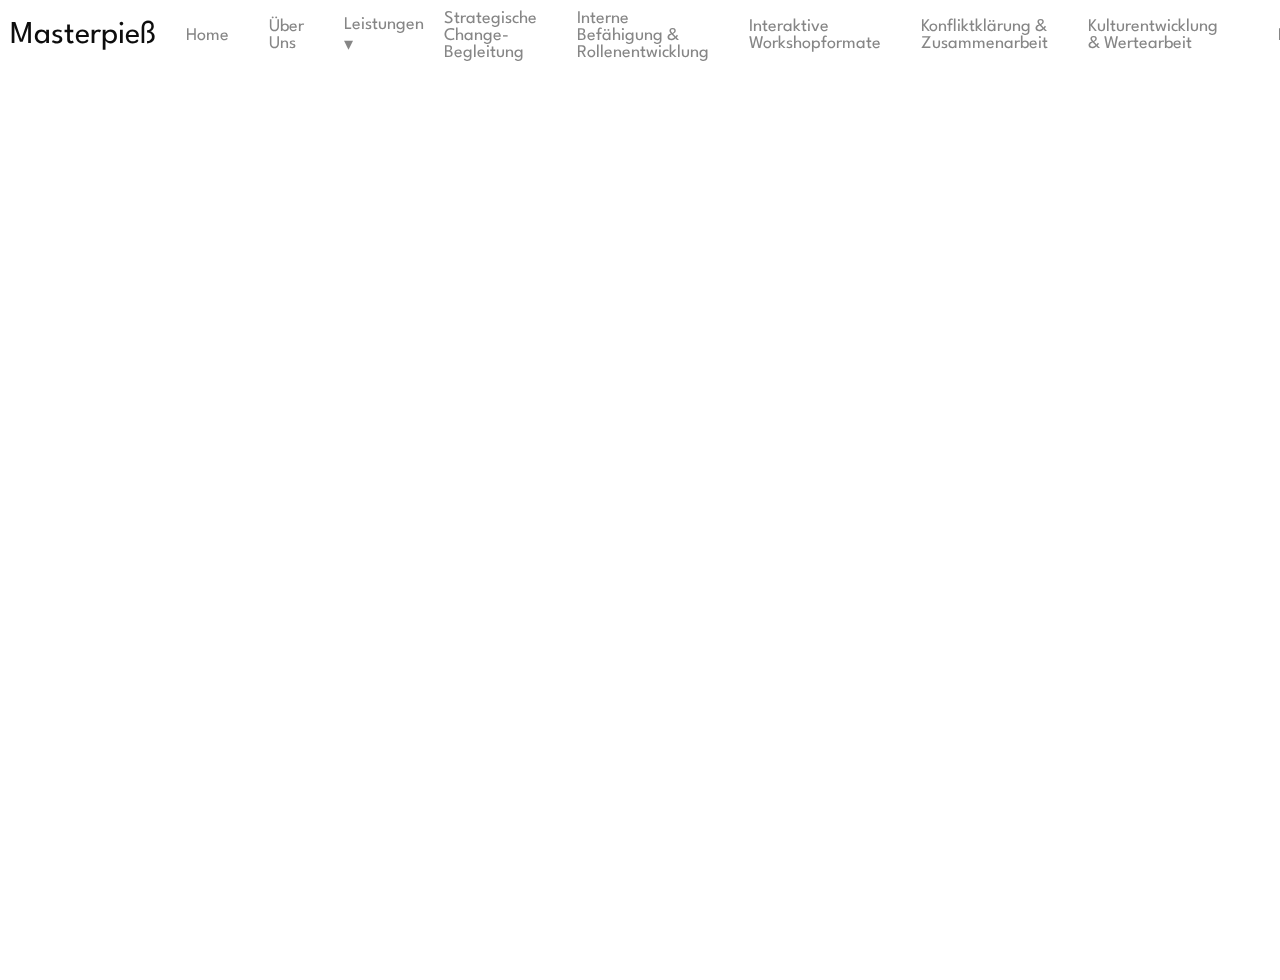
<file: BefaehigungRollenentwicklung.html>
<!DOCTYPE html>
<html>
<head>
  <meta charset="UTF-8">
  <meta name="viewport" content="width=device-width, initial-scale=1.0">
    <title>Masterpieß</title>
  <link rel="stylesheet" type="text/css" href="style.css">
  <link href='https://unpkg.com/boxicons@2.1.4/css/boxicons.min.css' rel='stylesheet'>
  <link href='https://fontawesome.com/icons/triangle-exclamation?f=classic&s=solid' rel='stylesheet'>
  <link href='https://fontawesome.com/icons/circle-check?f=classic&s=solid' rel='stylesheet'>
  <link rel="icon" href="Images/logo_masterpiess_transparent_inverted.png">
  <link rel="stylesheet" href="https://fonts.googleapis.com/icon?family=Material+Icons">
  <link rel="stylesheet" href="https://cdnjs.cloudflare.com/ajax/libs/font-awesome/5.15.3/css/all.min.css"/>
  <script defer src="script.js"></script>

</head>
<body>
<header>


  <!-- <div class="header"> -->
    <nav class="nav-bar">
        <div class="logo">
          <a href="index.html">
          <div class="title">Masterpieß
          </div>
          </a>
        </div>
      
      <!-- <div class="menu-container"> -->
        <div>
        <ul>
          <li><a href="http://127.0.0.1:5500/">Home</a></li>
          <li><a href="#ueberuns">Über Uns</a></li>
          <li class="dropdown">
            <a href="#services">Leistungen ▾</a>
            <ul class="dropdown-menu">
              <li><a href="#beratung">Strategische Change-Begleitung</a></li>
              <li><a href="#planung">Interne Befähigung & Rollenentwicklung</a></li>
              <li><a href="#installation">Interaktive Workshopformate</a></li>
              <li><a href="#installation">Konfliktklärung & Zusammenarbeit</a></li>
              <li><a href="#installation">Kulturentwicklung & Wertearbeit</a></li>
            </ul>
          </li>
          
          
          <!-- <li><a href="#contactformular">Projekte</a></li> -->
          <!-- <li><a href="#contactformular">Reviews</a></li> -->
          <li><a href="#contactformular">Kontakt</a></li>
          <li>
            <a href="https://cal.com/masterpieß-jyb7qa/15min" target="_blank" type="submit" class="btn-book" >Termin buchen</a>
            <!-- <button class="btn-book" type="submit">Termin buchen</button> -->
          </li>

        </ul>
      </div>

       <div class="hamburger">
        <span></span>
        <span></span>
        <span></span>
      </div>
  </nav>
</header>
<!-- <section class="video">
  <div class="video-container">
    <video class="video-frontpage" autoplay muted playsinline loop src="Images/38652-418027247_small.mp4"></video>
 <div class="video-overlay-text">
      <h1>Masterpieß</h1>
      <p>Change Management Consulting</p>
    </div> 
    <div class="video-overlay-svg">
      <img src="Images/lettering_1744985938122 (1) (1).svg" alt="Slogan oder Logo">
    </div>
  </div>
</section> -->










      <section>


        
      </section>
    <!-- </section> -->

 </div>



<!-- <div class="footer">
  <ul class="socialmedia">
    <li class="socialmedia__list">
      <a href="#">
        <i class="fab fa-facebook-f icon"></i>    </a>
    </li>
    <li class="socialmedia__list">
      <a href="#"><i class="fab fa-twitter icon"></i></a>
    </li>
    <li class="socialmedia__list">
      <a href="#"><i class="fab fa-linkedin-in icon"></i></a></li>
    <li class="socialmedia__list">
      <a href="#"><i class="fab fa-google-plus-g icon"></i></a></li>
  </ul>
</div> -->
</body>
</html>
</file>
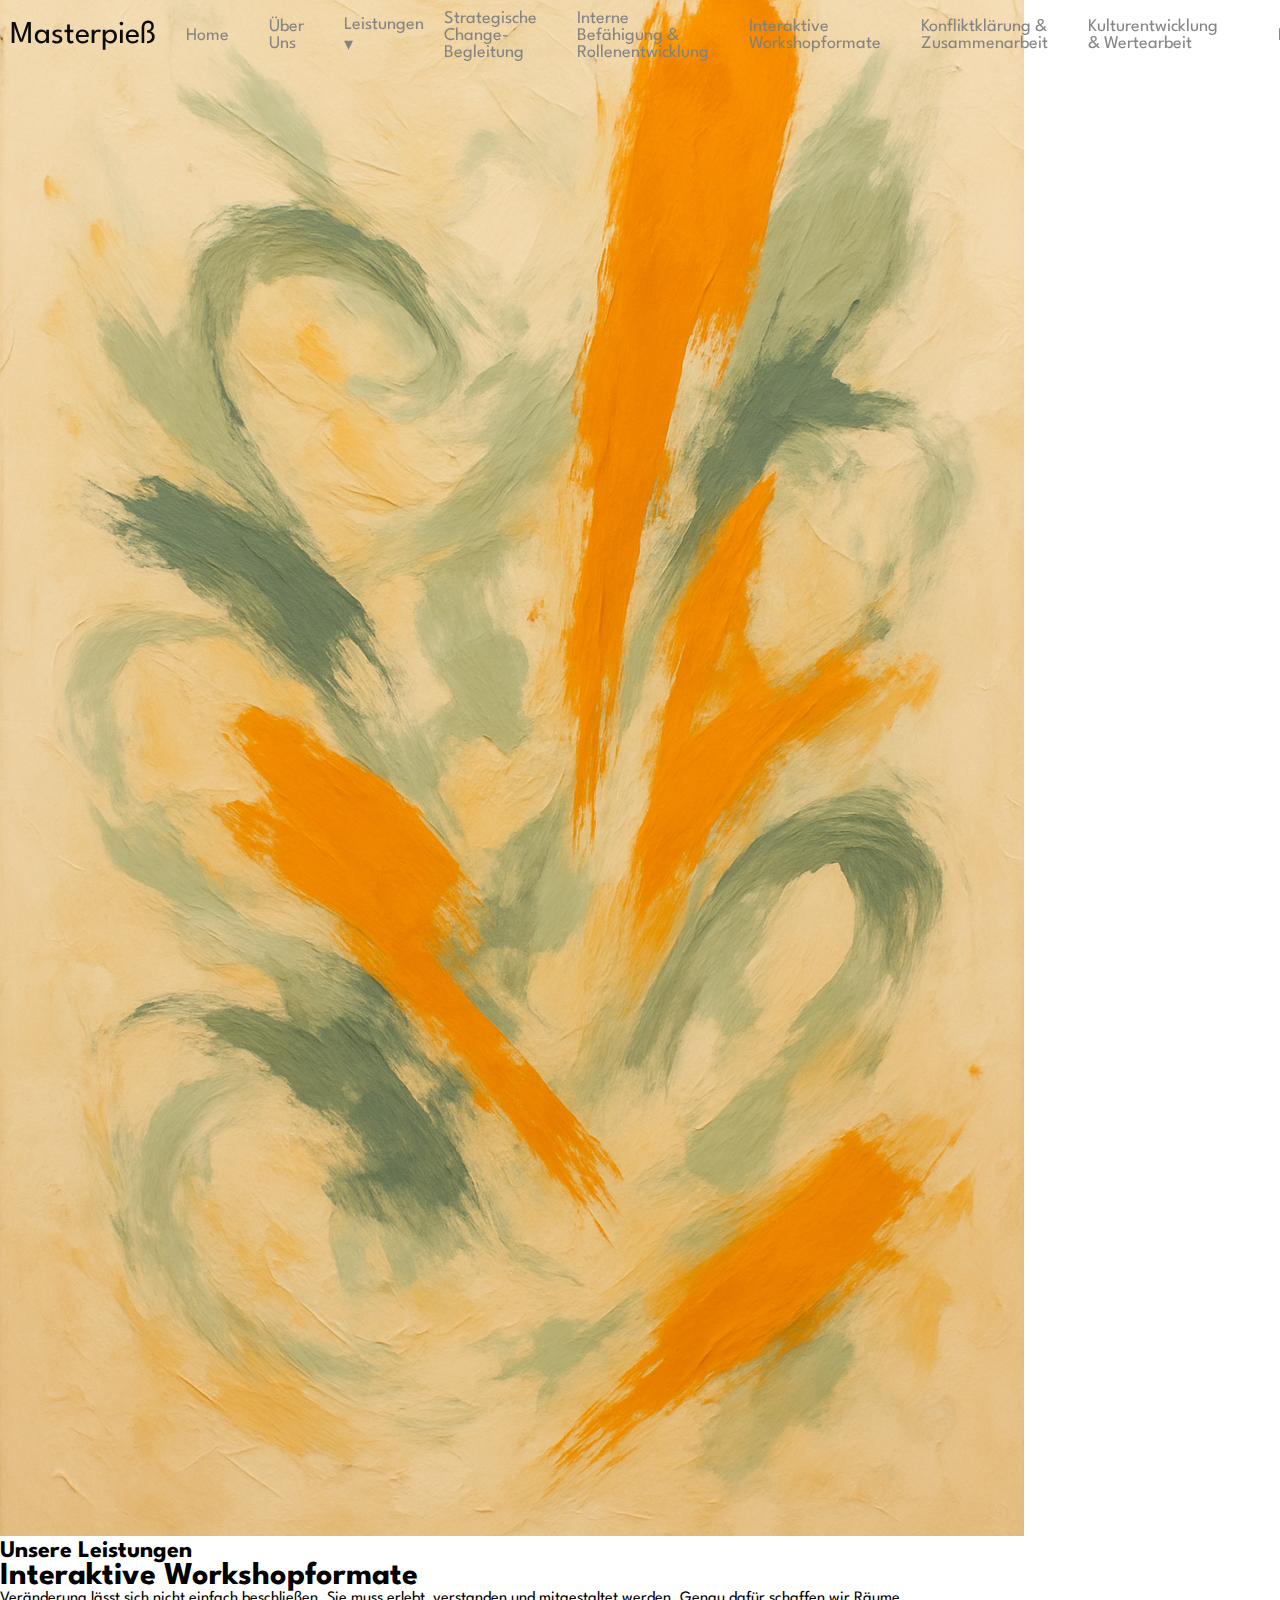
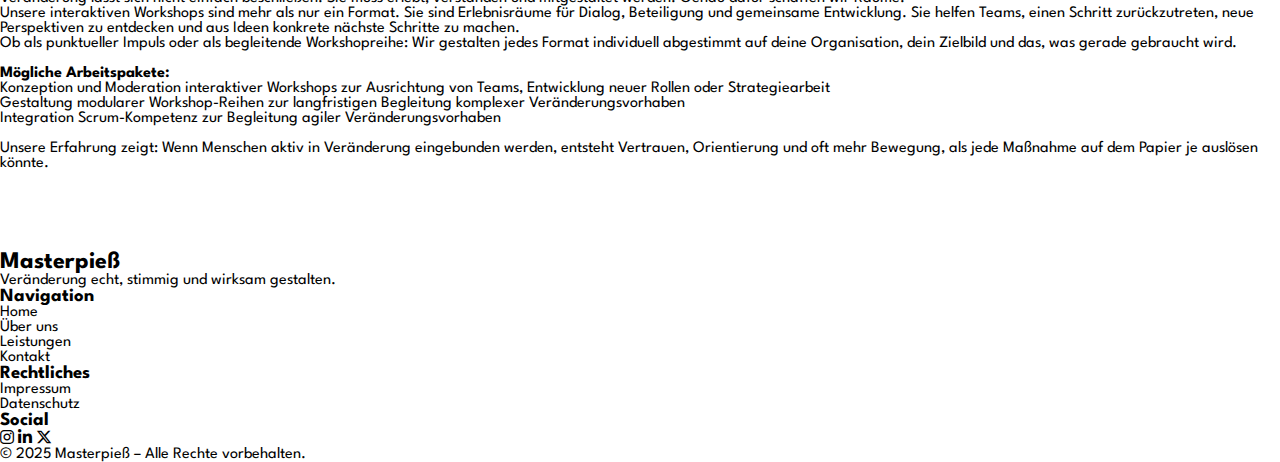
<file: InteraktiveWorkshopformate.html>
<!DOCTYPE html>
<html>
<head>
  <meta charset="UTF-8">
  <meta name="viewport" content="width=device-width, initial-scale=1.0">
    <title>Masterpieß</title>
  <link rel="stylesheet" type="text/css" href="style.css">
  <link href='https://unpkg.com/boxicons@2.1.4/css/boxicons.min.css' rel='stylesheet'>
  <link href='https://fontawesome.com/icons/triangle-exclamation?f=classic&s=solid' rel='stylesheet'>
  <link href='https://fontawesome.com/icons/circle-check?f=classic&s=solid' rel='stylesheet'>
  <link rel="icon" href="Images/logo_masterpiess_transparent_inverted.png">
  <link rel="stylesheet" href="https://fonts.googleapis.com/icon?family=Material+Icons">
  <link rel="stylesheet" href="https://cdnjs.cloudflare.com/ajax/libs/font-awesome/5.15.3/css/all.min.css"/>
  <link rel="stylesheet" href="https://cdnjs.cloudflare.com/ajax/libs/font-awesome/6.5.0/css/all.min.css">

  <script defer src="script.js"></script>

</head>
<body class="subpage">


<header>
  <!-- <div class="header"> -->
    <nav class="nav-bar">
        <div class="logo">
          <a href="index.html">
          <div class="title">Masterpieß
          </div>
          </a>
        </div>
      <!-- <div class="menu-container"> -->
        <div>
            <ul>
                <li><a href="index.html">Home</a></li>
                <li><a href="index.html/#ueberuns">Über Uns</a></li>
                <li class="dropdown">
                  <a href="index.html/#services">Leistungen ▾</a>
                  <ul class="dropdown-menu">
                <li><a href="strategischeChangeBegleitung.html">Strategische Change-Begleitung</a></li>
                <li><a href="BefaehigungRollenentwicklung.html">Interne Befähigung & Rollenentwicklung</a></li>
                <li><a href="InteraktiveWorkshopformate.html">Interaktive Workshopformate</a></li>
                <li><a href="KonflikterklaerungZusammenarbeit.html">Konfliktklärung & Zusammenarbeit</a></li>
                <li><a href="KulturentwicklungWertearbeit.html">Kulturentwicklung & Wertearbeit</a></li>
              </ul>
          </li>
          <!-- <li><a href="#contactformular">Projekte</a></li> -->
          <!-- <li><a href="#contactformular">Reviews</a></li> -->
          <li><a href="#contactformular">Kontakt</a></li>
          <li>
            <a href="https://cal.com/masterpieß-jyb7qa/15min" target="_blank" type="submit" class="btn-book" >Termin buchen</a>
            <!-- <button class="btn-book" type="submit">Termin buchen</button> -->
          </li>

        </ul>
      </div>
       <div class="hamburger">
        <span></span>
        <span></span>
        <span></span>
      </div>
  </nav>
</header>


     
<section class="service-underpage-header">
<div class="service-underpage-wrapper">
  
    <img src="Images/Leistung3.png" alt="Leistungen Gemälde"> 

    <div class="text-content">

        <h2>Unsere Leistungen  <br></h2>
        <h1>Interaktive Workshopformate</h1>
       
     <p>
        Veränderung lässt sich nicht einfach beschließen. Sie muss erlebt, verstanden und mitgestaltet werden. Genau dafür schaffen wir Räume.
        <br>
        Unsere interaktiven Workshops sind mehr als nur ein Format. Sie sind Erlebnisräume für Dialog, Beteiligung und gemeinsame Entwicklung. Sie helfen Teams, einen Schritt zurückzutreten, neue Perspektiven zu entdecken und aus Ideen konkrete nächste Schritte zu machen.
        <br>
        Ob als punktueller Impuls oder als begleitende Workshopreihe: Wir gestalten jedes Format individuell abgestimmt auf deine Organisation, dein Zielbild und das, was gerade gebraucht wird.
        <br> <br>
       <strong> Mögliche Arbeitspakete:</strong>
        <br> 
      </p>
        <ul>
          <li>Konzeption und Moderation interaktiver Workshops zur Ausrichtung von Teams, Entwicklung neuer Rollen oder Strategiearbeit</li>
          <li>Gestaltung modularer Workshop-Reihen zur langfristigen Begleitung komplexer Veränderungsvorhaben</li>
          <li>Integration Scrum-Kompetenz zur Begleitung agiler Veränderungsvorhaben</li>
        </ul>
        
        <br>
        
        <p>
            Unsere Erfahrung zeigt: Wenn Menschen aktiv in Veränderung eingebunden werden, entsteht Vertrauen, Orientierung und oft mehr Bewegung, als jede Maßnahme auf dem Papier je auslösen könnte.
        </p>
    </div>

    
</div>
  </section>

  <footer class="site-footer">
    <div class="footer-content">
      <div class="footer-section logo-section">
        <h2>Masterpieß</h2>
        <p>Veränderung echt, stimmig und wirksam gestalten.</p>
      </div>
  
      <div class="footer-section nav-section">
        <h3>Navigation</h3>
        <ul>
          <li><a href="/">Home</a></li>
          <li><a href="#ueberuns">Über uns</a></li>
          <li><a href="#services">Leistungen</a></li>
          <li><a href="#contactformular">Kontakt</a></li>
        </ul>
      </div>
  
      <div class="footer-section info-section">
        <h3>Rechtliches</h3>
        <ul>
          <li><a href="#">Impressum</a></li>
          <li><a href="#">Datenschutz</a></li>
        </ul>
      </div>
  
      <div class="footer-section social-section">
        <h3>Social</h3>
        <div class="social-icons">
          <a href="#"><i class="fa-brands fa-instagram"></i></a>
          <a href="#"><i class="fa-brands fa-linkedin-in"></i></a>
          <a href="#"><i class="fa-brands fa-x-twitter"></i></a>
        </div>
      </div>
    </div>
  
    <div class="footer-bottom">
      <p>&copy; 2025 Masterpieß – Alle Rechte vorbehalten.</p>
    </div>
  </footer>
</body>
</html>
</file>
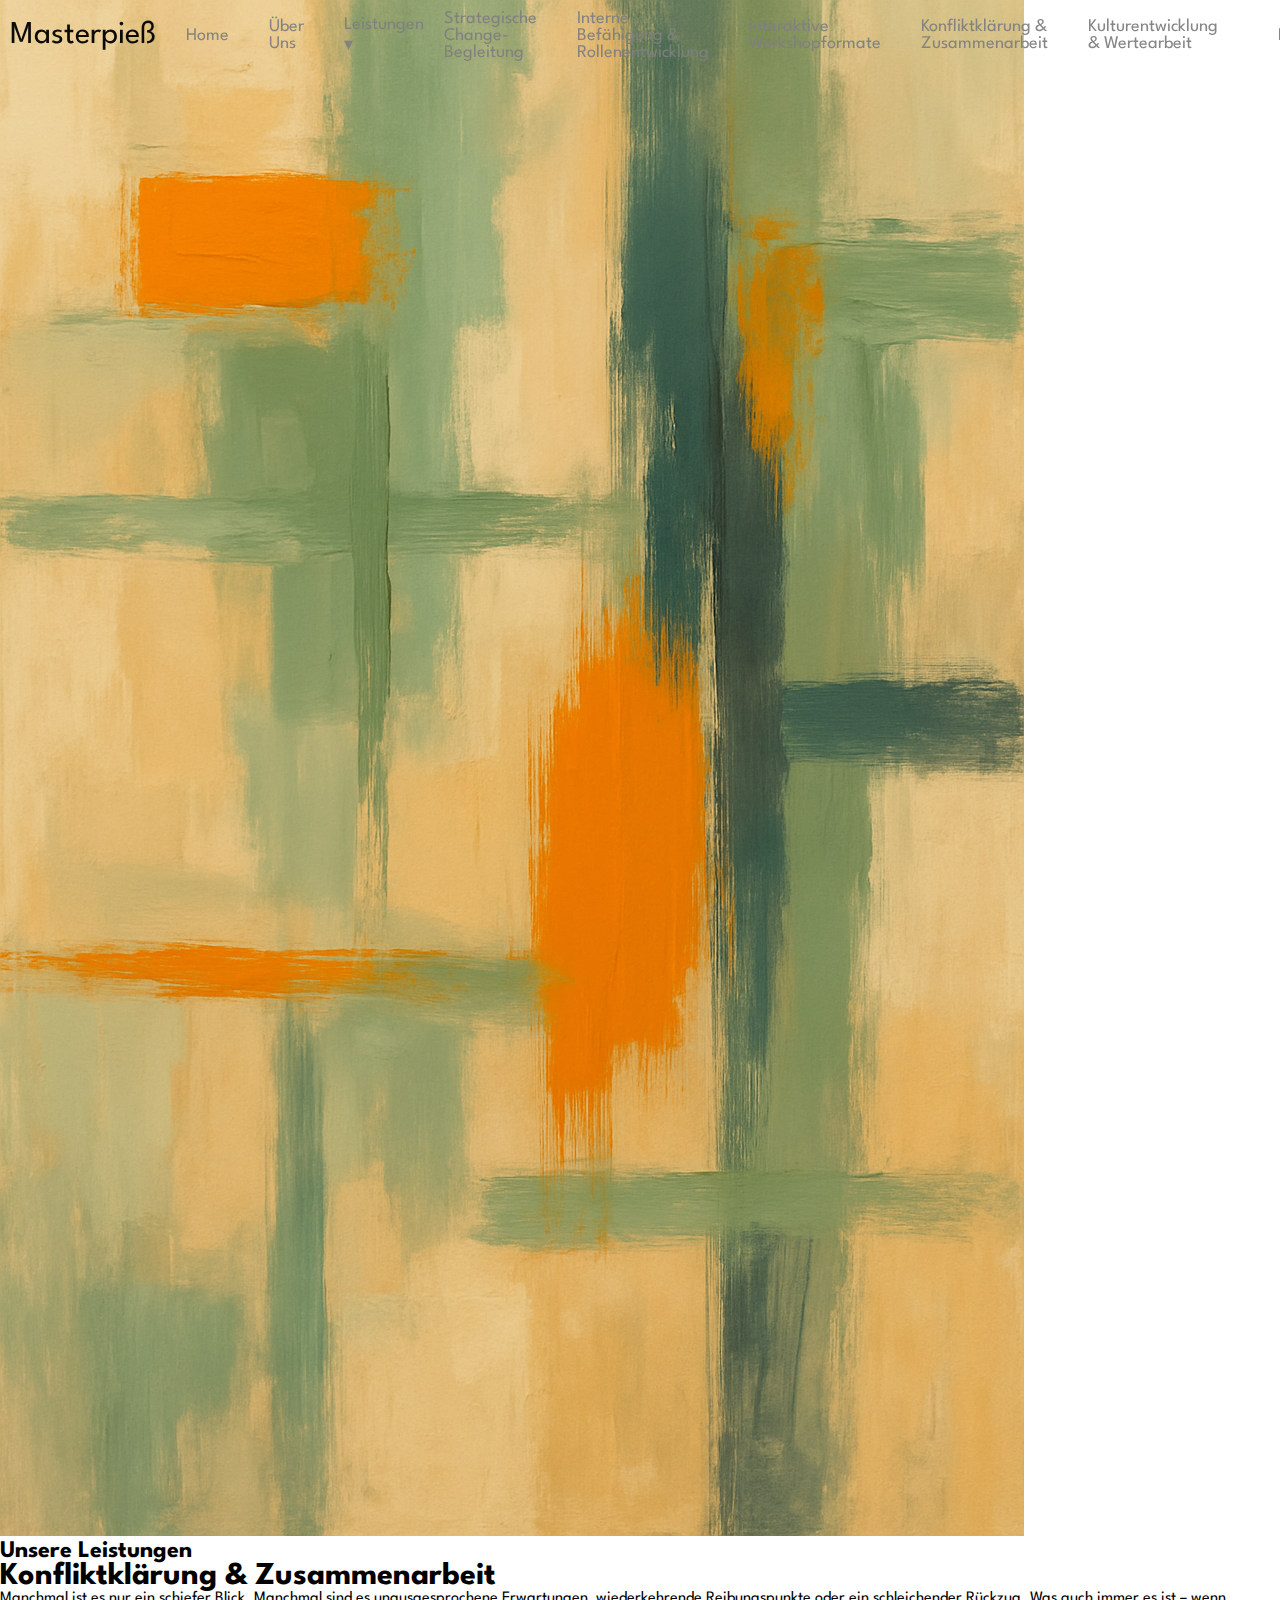
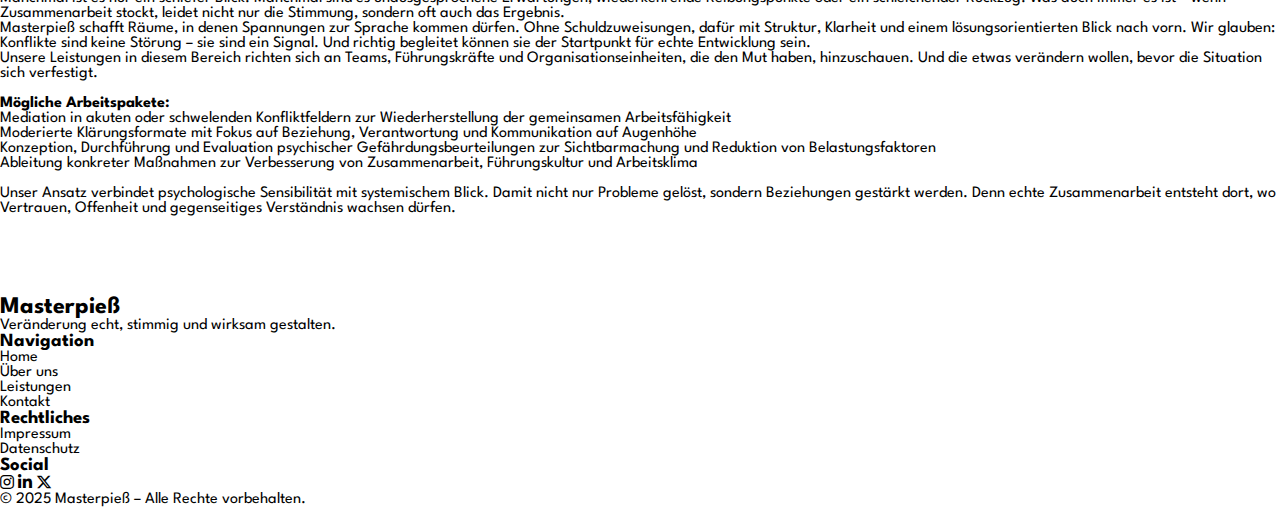
<file: KonflikterklaerungZusammenarbeit.html>
<!DOCTYPE html>
<html>
<head>
  <meta charset="UTF-8">
  <meta name="viewport" content="width=device-width, initial-scale=1.0">
    <title>Masterpieß</title>
  <link rel="stylesheet" type="text/css" href="style.css">
  <link href='https://unpkg.com/boxicons@2.1.4/css/boxicons.min.css' rel='stylesheet'>
  <link href='https://fontawesome.com/icons/triangle-exclamation?f=classic&s=solid' rel='stylesheet'>
  <link href='https://fontawesome.com/icons/circle-check?f=classic&s=solid' rel='stylesheet'>
  <link rel="icon" href="Images/logo_masterpiess_transparent_inverted.png">
  <link rel="stylesheet" href="https://fonts.googleapis.com/icon?family=Material+Icons">
  <link rel="stylesheet" href="https://cdnjs.cloudflare.com/ajax/libs/font-awesome/5.15.3/css/all.min.css"/>
  <link rel="stylesheet" href="https://cdnjs.cloudflare.com/ajax/libs/font-awesome/6.5.0/css/all.min.css">

  <script defer src="script.js"></script>

</head>
<body class="subpage">


<header>
  <!-- <div class="header"> -->
    <nav class="nav-bar">
        <div class="logo">
          <a href="index.html">
          <div class="title">Masterpieß
          </div>
          </a>
        </div>
      <!-- <div class="menu-container"> -->
        <div>
        <ul>
          <li><a href="index.html">Home</a></li>
          <li><a href="index.html/#ueberuns">Über Uns</a></li>
          <li class="dropdown">
            <a href="index.html/#services">Leistungen ▾</a>
            <ul class="dropdown-menu">
                <li><a href="strategischeChangeBegleitung.html">Strategische Change-Begleitung</a></li>
                <li><a href="BefaehigungRollenentwicklung.html">Interne Befähigung & Rollenentwicklung</a></li>
                <li><a href="InteraktiveWorkshopformate.html">Interaktive Workshopformate</a></li>
                <li><a href="KonflikterklaerungZusammenarbeit.html">Konfliktklärung & Zusammenarbeit</a></li>
                <li><a href="KulturentwicklungWertearbeit.html">Kulturentwicklung & Wertearbeit</a></li>
              </ul>
          </li>
          <!-- <li><a href="#contactformular">Projekte</a></li> -->
          <!-- <li><a href="#contactformular">Reviews</a></li> -->
          <li><a href="#contactformular">Kontakt</a></li>
          <li>
            <a href="https://cal.com/masterpieß-jyb7qa/15min" target="_blank" type="submit" class="btn-book" >Termin buchen</a>
            <!-- <button class="btn-book" type="submit">Termin buchen</button> -->
          </li>

        </ul>
      </div>
       <div class="hamburger">
        <span></span>
        <span></span>
        <span></span>
      </div>
  </nav>
</header>


     
<section class="service-underpage-header">
<div class="service-underpage-wrapper">
  
    <img src="Images/Leistung4.png" alt="Leistungen Gemälde"> 

    <div class="text-content">

        <h2>Unsere Leistungen  <br></h2>
        <h1>Konfliktklärung & Zusammenarbeit</h1>
       
     <p>
        Manchmal ist es nur ein schiefer Blick. Manchmal sind es unausgesprochene Erwartungen, wiederkehrende Reibungspunkte oder ein schleichender Rückzug. Was auch immer es ist – wenn Zusammenarbeit stockt, leidet nicht nur die Stimmung, sondern oft auch das Ergebnis.
        <br>
        Masterpieß schafft Räume, in denen Spannungen zur Sprache kommen dürfen. Ohne Schuldzuweisungen, dafür mit Struktur, Klarheit und einem lösungsorientierten Blick nach vorn. Wir glauben: Konflikte sind keine Störung – sie sind ein Signal. Und richtig begleitet können sie der Startpunkt für echte Entwicklung sein.
        <br>
        Unsere Leistungen in diesem Bereich richten sich an Teams, Führungskräfte und Organisationseinheiten, die den Mut haben, hinzuschauen. Und die etwas verändern wollen, bevor die Situation sich verfestigt.
        <br> <br>
       <strong> Mögliche Arbeitspakete:</strong>
        <br> 
      </p>
        <ul>
          <li>Mediation in akuten oder schwelenden Konfliktfeldern zur Wiederherstellung der gemeinsamen Arbeitsfähigkeit</li>
          <li>Moderierte Klärungsformate mit Fokus auf Beziehung, Verantwortung und Kommunikation auf Augenhöhe</li>
          <li>Konzeption, Durchführung und Evaluation psychischer Gefährdungsbeurteilungen zur Sichtbarmachung und Reduktion von Belastungsfaktoren</li>
          <li>Ableitung konkreter Maßnahmen zur Verbesserung von Zusammenarbeit, Führungskultur und Arbeitsklima</li>
        </ul>
        
        <br>
        
        <p>
            Unser Ansatz verbindet psychologische Sensibilität mit systemischem Blick. Damit nicht nur Probleme gelöst, sondern Beziehungen gestärkt werden. Denn echte Zusammenarbeit entsteht dort, wo Vertrauen, Offenheit und gegenseitiges Verständnis wachsen dürfen.
        </p>
    </div>

    
</div>
  </section>

  <footer class="site-footer">
    <div class="footer-content">
      <div class="footer-section logo-section">
        <h2>Masterpieß</h2>
        <p>Veränderung echt, stimmig und wirksam gestalten.</p>
      </div>
  
      <div class="footer-section nav-section">
        <h3>Navigation</h3>
        <ul>
          <li><a href="/">Home</a></li>
          <li><a href="#ueberuns">Über uns</a></li>
          <li><a href="#services">Leistungen</a></li>
          <li><a href="#contactformular">Kontakt</a></li>
        </ul>
      </div>
  
      <div class="footer-section info-section">
        <h3>Rechtliches</h3>
        <ul>
          <li><a href="#">Impressum</a></li>
          <li><a href="#">Datenschutz</a></li>
        </ul>
      </div>
  
      <div class="footer-section social-section">
        <h3>Social</h3>
        <div class="social-icons">
          <a href="#"><i class="fa-brands fa-instagram"></i></a>
          <a href="#"><i class="fa-brands fa-linkedin-in"></i></a>
          <a href="#"><i class="fa-brands fa-x-twitter"></i></a>
        </div>
      </div>
    </div>
  
    <div class="footer-bottom">
      <p>&copy; 2025 Masterpieß – Alle Rechte vorbehalten.</p>
    </div>
  </footer>
</body>
</html>
</file>
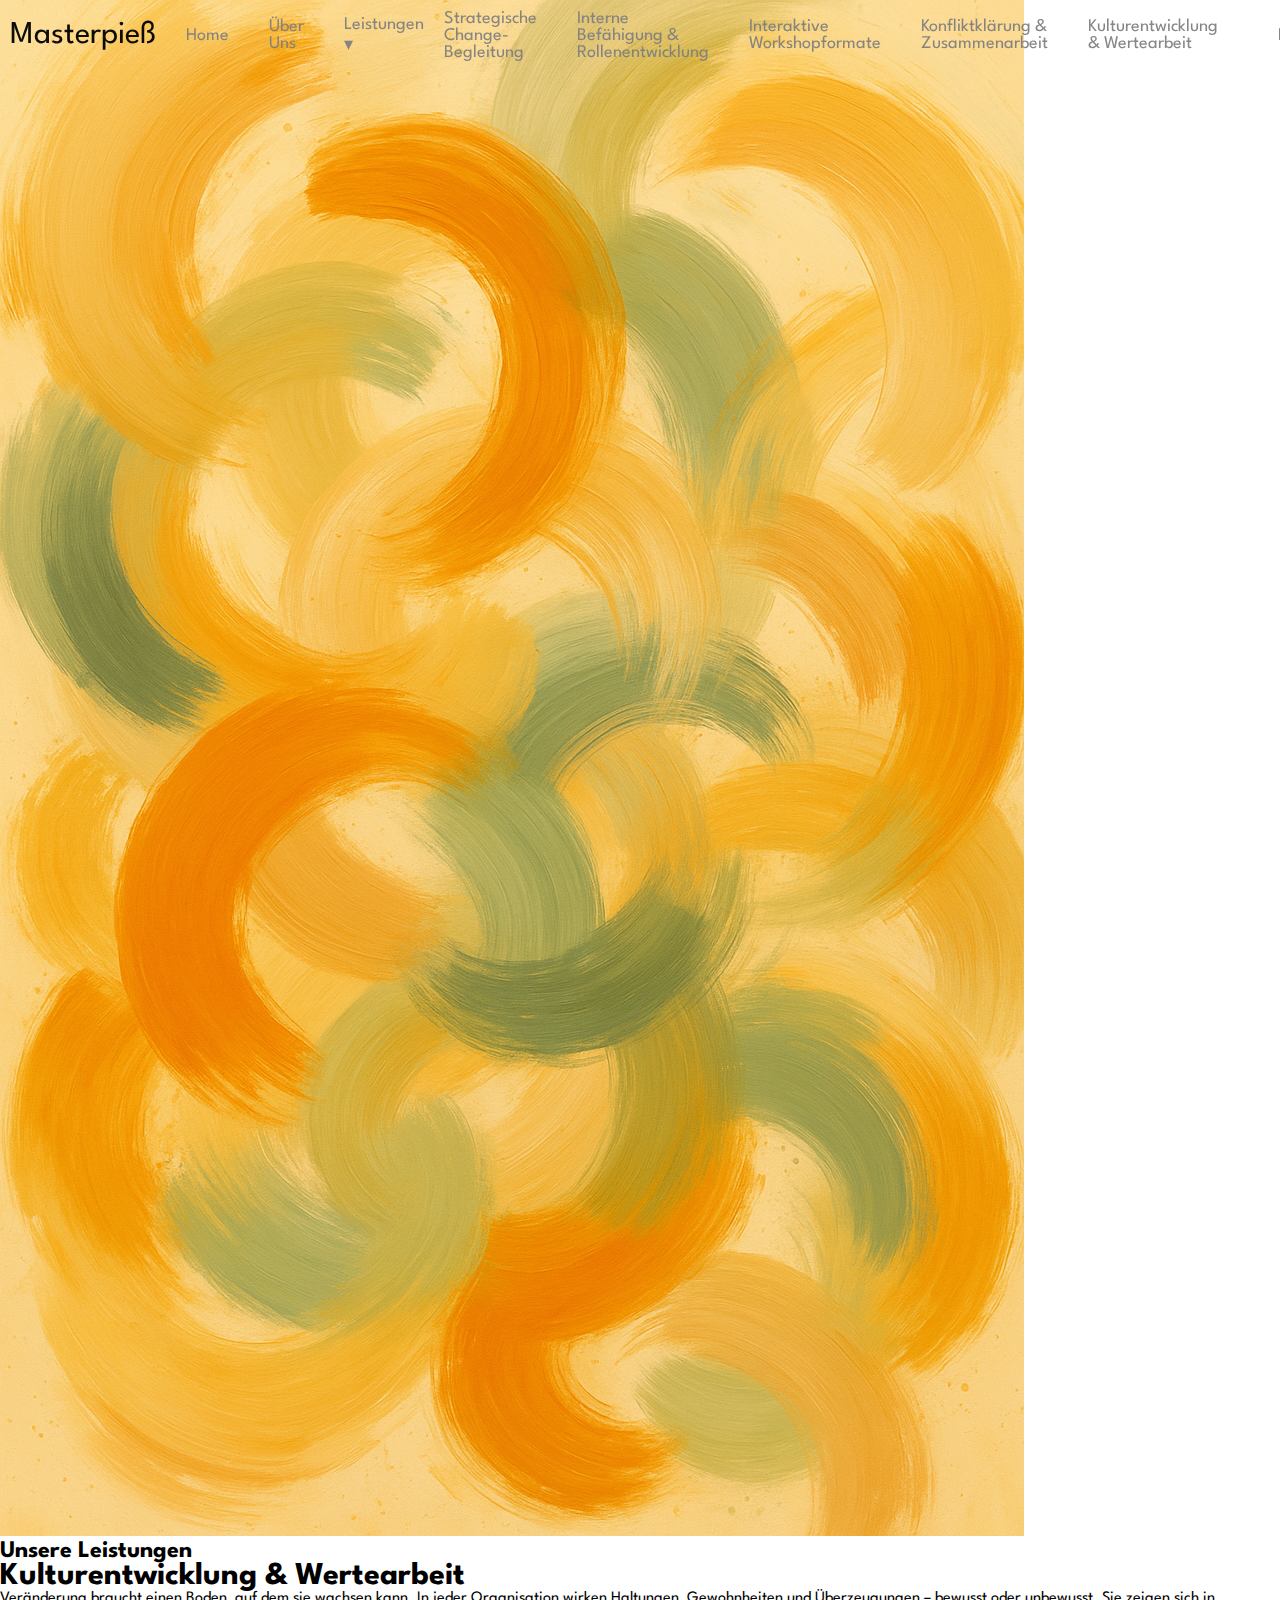
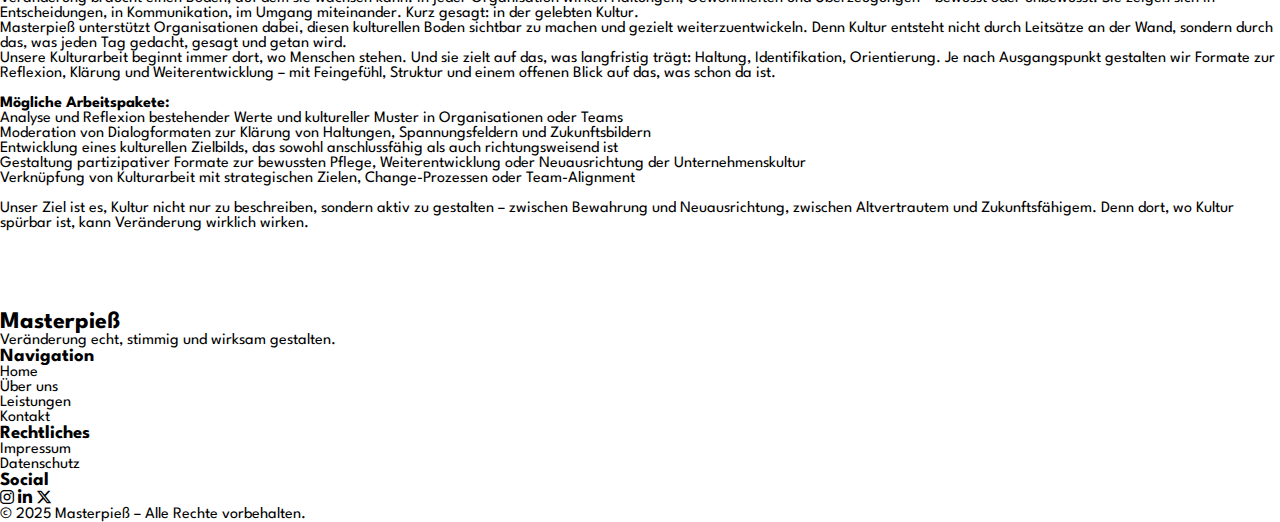
<file: KulturentwicklungWertearbeit.html>
<!DOCTYPE html>
<html>
<head>
  <meta charset="UTF-8">
  <meta name="viewport" content="width=device-width, initial-scale=1.0">
    <title>Masterpieß</title>
  <link rel="stylesheet" type="text/css" href="style.css">
  <link href='https://unpkg.com/boxicons@2.1.4/css/boxicons.min.css' rel='stylesheet'>
  <link href='https://fontawesome.com/icons/triangle-exclamation?f=classic&s=solid' rel='stylesheet'>
  <link href='https://fontawesome.com/icons/circle-check?f=classic&s=solid' rel='stylesheet'>
  <link rel="icon" href="Images/logo_masterpiess_transparent_inverted.png">
  <link rel="stylesheet" href="https://fonts.googleapis.com/icon?family=Material+Icons">
  <link rel="stylesheet" href="https://cdnjs.cloudflare.com/ajax/libs/font-awesome/5.15.3/css/all.min.css"/>
  <link rel="stylesheet" href="https://cdnjs.cloudflare.com/ajax/libs/font-awesome/6.5.0/css/all.min.css">

  <script defer src="script.js"></script>

</head>
<body class="subpage">


<header>
  <!-- <div class="header"> -->
    <nav class="nav-bar">
        <div class="logo">
          <a href="index.html">
          <div class="title">Masterpieß
          </div>
          </a>
        </div>
      <!-- <div class="menu-container"> -->
        <div>
            <ul>
                <li><a href="index.html">Home</a></li>
                <li><a href="index.html/#ueberuns">Über Uns</a></li>
                <li class="dropdown">
                  <a href="index.html/#services">Leistungen ▾</a>
                  <ul class="dropdown-menu">
              <li><a href="strategischeChangeBegleitung.html">Strategische Change-Begleitung</a></li>
              <li><a href="BefaehigungRollenentwicklung.html">Interne Befähigung & Rollenentwicklung</a></li>
              <li><a href="InteraktiveWorkshopformate.html">Interaktive Workshopformate</a></li>
              <li><a href="KonflikterklaerungZusammenarbeit.html">Konfliktklärung & Zusammenarbeit</a></li>
              <li><a href="KulturentwicklungWertearbeit.html">Kulturentwicklung & Wertearbeit</a></li>
            </ul>
          </li>
          <!-- <li><a href="#contactformular">Projekte</a></li> -->
          <!-- <li><a href="#contactformular">Reviews</a></li> -->
          <li><a href="#contactformular">Kontakt</a></li>
          <li>
            <a href="https://cal.com/masterpieß-jyb7qa/15min" target="_blank" type="submit" class="btn-book" >Termin buchen</a>
            <!-- <button class="btn-book" type="submit">Termin buchen</button> -->
          </li>

        </ul>
      </div>
       <div class="hamburger">
        <span></span>
        <span></span>
        <span></span>
      </div>
  </nav>
</header>


     
<section class="service-underpage-header">
<div class="service-underpage-wrapper">
  
    <img src="Images/Leistung5.png" alt="Leistungen Gemälde"> 

    <div class="text-content">

        <h2>Unsere Leistungen  <br></h2>
        <h1>Kulturentwicklung & Wertearbeit</h1>
       
     <p>
        Veränderung braucht einen Boden, auf dem sie wachsen kann. In jeder Organisation wirken Haltungen, Gewohnheiten und Überzeugungen – bewusst oder unbewusst. Sie zeigen sich in Entscheidungen, in Kommunikation, im Umgang miteinander. Kurz gesagt: in der gelebten Kultur.
        <br>
        Masterpieß unterstützt Organisationen dabei, diesen kulturellen Boden sichtbar zu machen und gezielt weiterzuentwickeln. Denn Kultur entsteht nicht durch Leitsätze an der Wand, sondern durch das, was jeden Tag gedacht, gesagt und getan wird.
        <br>
        Unsere Kulturarbeit beginnt immer dort, wo Menschen stehen. Und sie zielt auf das, was langfristig trägt: Haltung, Identifikation, Orientierung. Je nach Ausgangspunkt gestalten wir Formate zur Reflexion, Klärung und Weiterentwicklung – mit Feingefühl, Struktur und einem offenen Blick auf das, was schon da ist.
        <br> <br>
       <strong> Mögliche Arbeitspakete:</strong>
        <br> 
      </p>
        <ul>
          <li>Analyse und Reflexion bestehender Werte und kultureller Muster in Organisationen oder Teams</li>
          <li>Moderation von Dialogformaten zur Klärung von Haltungen, Spannungsfeldern und Zukunftsbildern</li>
          <li>Entwicklung eines kulturellen Zielbilds, das sowohl anschlussfähig als auch richtungsweisend ist</li>
          <li>Gestaltung partizipativer Formate zur bewussten Pflege, Weiterentwicklung oder Neuausrichtung der Unternehmenskultur</li>
          <li>Verknüpfung von Kulturarbeit mit strategischen Zielen, Change-Prozessen oder Team-Alignment</li>
        </ul>
        
        <br>
        
        <p>
            Unser Ziel ist es, Kultur nicht nur zu beschreiben, sondern aktiv zu gestalten – zwischen Bewahrung und Neuausrichtung, zwischen Altvertrautem und Zukunftsfähigem. Denn dort, wo Kultur spürbar ist, kann Veränderung wirklich wirken.
        </p>
    </div>

    
</div>
  </section>

  <footer class="site-footer">
    <div class="footer-content">
      <div class="footer-section logo-section">
        <h2>Masterpieß</h2>
        <p>Veränderung echt, stimmig und wirksam gestalten.</p>
      </div>
  
      <div class="footer-section nav-section">
        <h3>Navigation</h3>
        <ul>
          <li><a href="/">Home</a></li>
          <li><a href="#ueberuns">Über uns</a></li>
          <li><a href="#services">Leistungen</a></li>
          <li><a href="#contactformular">Kontakt</a></li>
        </ul>
      </div>
  
      <div class="footer-section info-section">
        <h3>Rechtliches</h3>
        <ul>
          <li><a href="#">Impressum</a></li>
          <li><a href="#">Datenschutz</a></li>
        </ul>
      </div>
  
      <div class="footer-section social-section">
        <h3>Social</h3>
        <div class="social-icons">
          <a href="#"><i class="fa-brands fa-instagram"></i></a>
          <a href="#"><i class="fa-brands fa-linkedin-in"></i></a>
          <a href="#"><i class="fa-brands fa-x-twitter"></i></a>
        </div>
      </div>
    </div>
  
    <div class="footer-bottom">
      <p>&copy; 2025 Masterpieß – Alle Rechte vorbehalten.</p>
    </div>
  </footer>
</body>
</html>
</file>
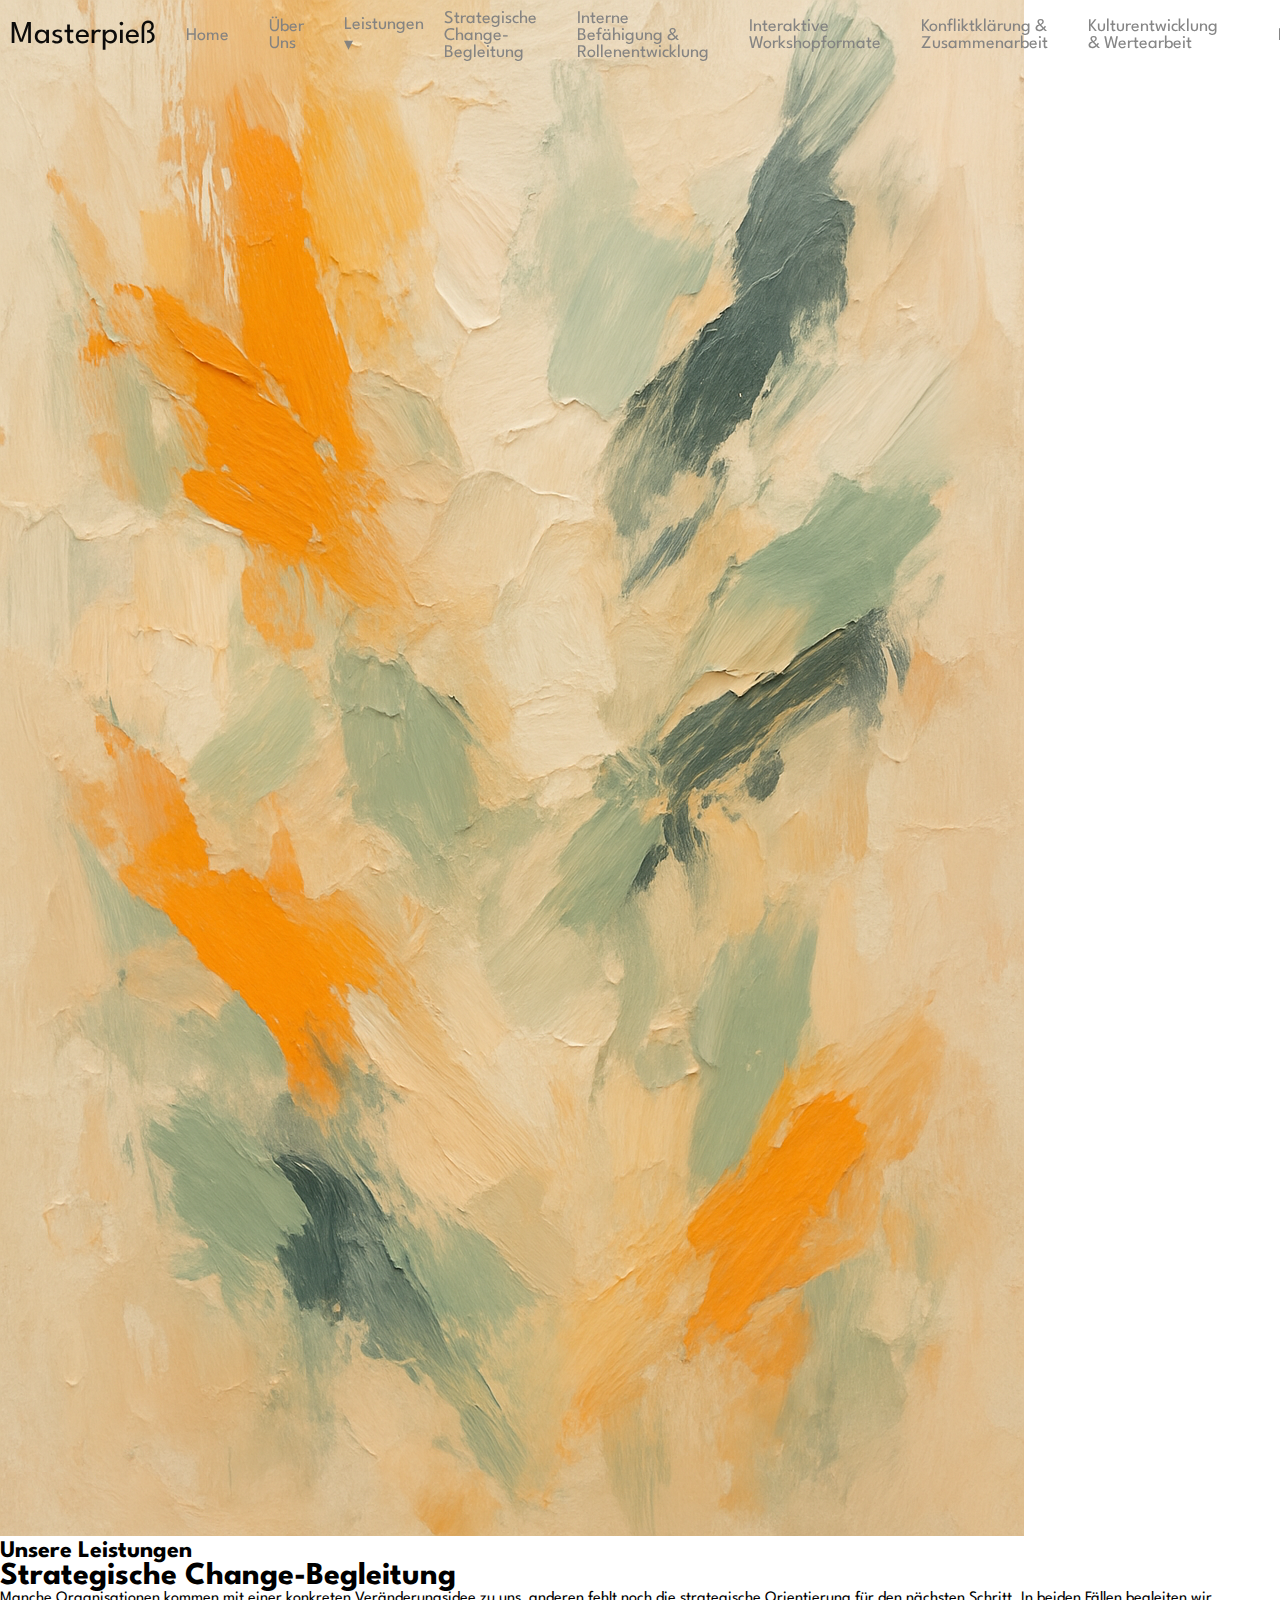
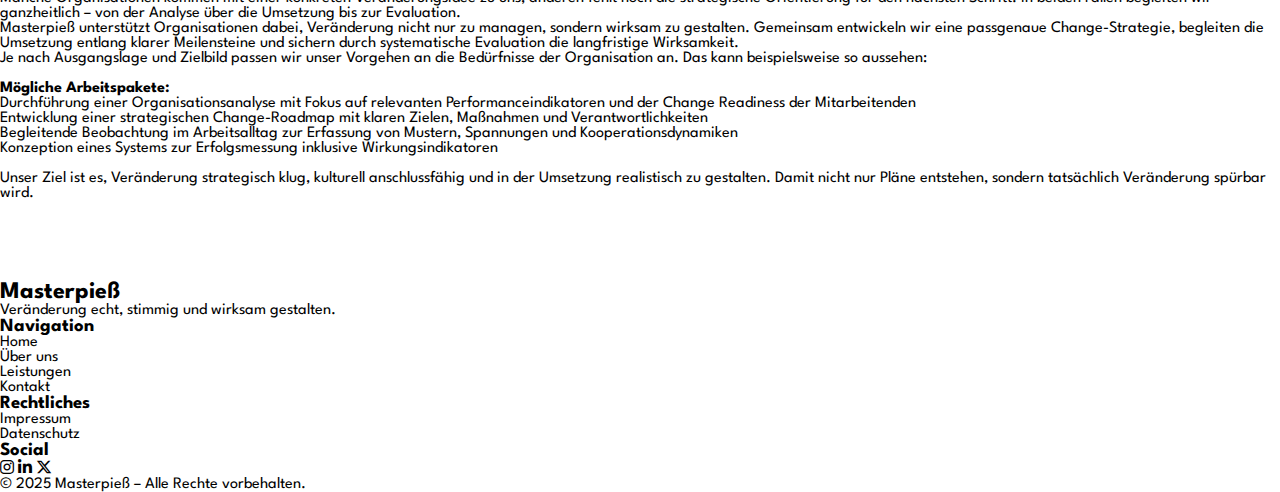
<file: strategischeChangeBegleitung.html>
<!DOCTYPE html>
<html>
<head>
  <meta charset="UTF-8">
  <meta name="viewport" content="width=device-width, initial-scale=1.0">
    <title>Masterpieß</title>
  <link rel="stylesheet" type="text/css" href="style.css">
  <link href='https://unpkg.com/boxicons@2.1.4/css/boxicons.min.css' rel='stylesheet'>
  <link href='https://fontawesome.com/icons/triangle-exclamation?f=classic&s=solid' rel='stylesheet'>
  <link href='https://fontawesome.com/icons/circle-check?f=classic&s=solid' rel='stylesheet'>
  <link rel="icon" href="Images/logo_masterpiess_transparent_inverted.png">
  <link rel="stylesheet" href="https://fonts.googleapis.com/icon?family=Material+Icons">
  <link rel="stylesheet" href="https://cdnjs.cloudflare.com/ajax/libs/font-awesome/5.15.3/css/all.min.css"/>
  <link rel="stylesheet" href="https://cdnjs.cloudflare.com/ajax/libs/font-awesome/6.5.0/css/all.min.css">

  <script defer src="script.js"></script>

</head>
<body class="subpage">


<header>
  <!-- <div class="header"> -->
    <nav class="nav-bar">
        <div class="logo">
          <a href="index.html">
          <div class="title">Masterpieß
          </div>
          </a>
        </div>
      <!-- <div class="menu-container"> -->
        <div>
          <ul>
            <li><a href="index.html">Home</a></li>
            <li><a href="index.html/#ueberuns">Über Uns</a></li>
            <li class="dropdown">
              <a href="index.html/#services">Leistungen ▾</a>
              <ul class="dropdown-menu">
            <li><a href="strategischeChangeBegleitung.html">Strategische Change-Begleitung</a></li>
            <li><a href="BefaehigungRollenentwicklung.html">Interne Befähigung & Rollenentwicklung</a></li>
            <li><a href="InteraktiveWorkshopformate.html">Interaktive Workshopformate</a></li>
            <li><a href="KonflikterklaerungZusammenarbeit.html">Konfliktklärung & Zusammenarbeit</a></li>
            <li><a href="KulturentwicklungWertearbeit.html">Kulturentwicklung & Wertearbeit</a></li>
          </ul>
          </li>
          <!-- <li><a href="#contactformular">Projekte</a></li> -->
          <!-- <li><a href="#contactformular">Reviews</a></li> -->
          <li><a href="#contactformular">Kontakt</a></li>
          <li>
            <a href="https://cal.com/masterpieß-jyb7qa/15min" target="_blank" type="submit" class="btn-book" >Termin buchen</a>
            <!-- <button class="btn-book" type="submit">Termin buchen</button> -->
          </li>

        </ul>
      </div>
       <div class="hamburger">
        <span></span>
        <span></span>
        <span></span>
      </div>
  </nav>
</header>


     
<section class="service-underpage-header">
<div class="service-underpage-wrapper">
  
    <img src="Images/Leistung1.png" alt="Leistungen Gemälde"> 

    <div class="text-content">

        <h2>Unsere Leistungen  <br></h2>
        <h1> Strategische Change-Begleitung</h1>
       
     <p>
        Manche Organisationen kommen mit einer konkreten Veränderungsidee zu uns, anderen fehlt noch die strategische Orientierung für den nächsten Schritt. In beiden Fällen begleiten wir ganzheitlich – von der Analyse über die Umsetzung bis zur Evaluation.
        <br>
       
        Masterpieß unterstützt Organisationen dabei, Veränderung nicht nur zu managen, sondern wirksam zu gestalten. Gemeinsam entwickeln wir eine passgenaue Change-Strategie, begleiten die Umsetzung entlang klarer Meilensteine und sichern durch systematische Evaluation die langfristige Wirksamkeit.
        <br>
        Je nach Ausgangslage und Zielbild passen wir unser Vorgehen an die Bedürfnisse der Organisation an. Das kann beispielsweise so aussehen:
        <br> <br>
       <strong> Mögliche Arbeitspakete:</strong>
        <br> 
      </p>
        <ul>
          <li>Durchführung einer Organisationsanalyse mit Fokus auf relevanten Performanceindikatoren und der Change Readiness der Mitarbeitenden</li>
          <li>Entwicklung einer strategischen Change-Roadmap mit klaren Zielen, Maßnahmen und Verantwortlichkeiten</li>
          <li>Begleitende Beobachtung im Arbeitsalltag zur Erfassung von Mustern, Spannungen und Kooperationsdynamiken</li>
          <li>Konzeption eines Systems zur Erfolgsmessung inklusive Wirkungsindikatoren</li>
        </ul>
        
        <br>
        
        <p>
        Unser Ziel ist es, Veränderung strategisch klug, kulturell anschlussfähig und in der Umsetzung realistisch zu gestalten. Damit nicht nur Pläne entstehen, sondern tatsächlich Veränderung spürbar wird.
        </p>
    </div>

    
</div>
  </section>

  <footer class="site-footer">
    <div class="footer-content">
      <div class="footer-section logo-section">
        <h2>Masterpieß</h2>
        <p>Veränderung echt, stimmig und wirksam gestalten.</p>
      </div>
  
      <div class="footer-section nav-section">
        <h3>Navigation</h3>
        <ul>
          <li><a href="/">Home</a></li>
          <li><a href="#ueberuns">Über uns</a></li>
          <li><a href="#services">Leistungen</a></li>
          <li><a href="#contactformular">Kontakt</a></li>
        </ul>
      </div>
  
      <div class="footer-section info-section">
        <h3>Rechtliches</h3>
        <ul>
          <li><a href="#">Impressum</a></li>
          <li><a href="#">Datenschutz</a></li>
        </ul>
      </div>
  
      <div class="footer-section social-section">
        <h3>Social</h3>
        <div class="social-icons">
          <a href="#"><i class="fa-brands fa-instagram"></i></a>
          <a href="#"><i class="fa-brands fa-linkedin-in"></i></a>
          <a href="#"><i class="fa-brands fa-x-twitter"></i></a>
        </div>
      </div>
    </div>
  
    <div class="footer-bottom">
      <p>&copy; 2025 Masterpieß – Alle Rechte vorbehalten.</p>
    </div>
  </footer>
</body>
</html>
</file>
<file: style.css>
/* ======== IMPORTS ======== */
@import url('https://fonts.googleapis.com/css2?family=Taviraj:ital,wght@0,100;0,200;0,300;0,400;0,500;0,600;0,700;0,800;0,900;1,100;1,200;1,300;1,400;1,500;1,600;1,700;1,800;1,900&display=swap');
@import url('https://fonts.googleapis.com/css?family=League Spartan');


/* reset styling */

/* RESET */
* {
  margin: 0;
  padding: 0;
  box-sizing: border-box;
}

:root {
  --hamburger-height: 50px;
  --hamburger-color: black;
  --header-height: 70px;
  --background-color: white;
  --header-color: #fcc47afa;
  --header-font-color: grey;
  --description-color: #d8d8d8;
  --button-color:#e02872;
  --button-color-hover: black;
  --font-color: rgb(117, 117, 117);
}

ul {
  list-style: none;
}

a {
  text-decoration: none;
  color: inherit;
}

button {
  background: none;
  border: none;
  font: inherit;
  color: inherit;
}

/* BASE STYLES */
  body {
  background-color: var(--background-color);
  /* font-family: "Helvetica", Sans-Serif; */
    /* font-family: "Taviraj", serif; */
    font-family: "League Spartan", Serif;
    font-weight: 400;
    font-style: normal;
    min-height: 100vh;
 }

hr {
  height: 50px;
}


section {
  margin-bottom: 80px; /* Abstand von 20 Pixel unterhalb des Elements */
}


/* ======== HEADER ======== */

header {
  width: 100%;
  top: 0;
  height: 0;
  /* var(--header-height); */
  /* background-color: #ff8128; */
}

header .logo {
  padding: 5px;
  display: flex;
  justify-content: center;
  align-items: center;
}

header .logo .title {
  padding: 5px;
  font-size: xx-large;
  color: var(--hamburger-color);
}

/* ======== NAV BAR ======== */
.nav-bar {
  position: fixed;
  /* background-color: #f7ae4e; */
  /* background-color: var(--header-color); */
  top: 0px;
  left: 0px;
  width: 100%;
  /* height: var(--header-height); */
  display: flex;
  justify-content: space-between;
  align-items: center;
  z-index: 100;
  transition: all 0.3s ease-in-out;
  opacity: 0.95;
}


.nav-bar ul {
  display: flex;
  justify-content: space-evenly;
}

.nav-bar ul li{
  color: var(--header-font-color);
  text-decoration: none;
  font-size: 18px;
  padding: 10px 20px;
  height: var(--header-height);
  display: flex;
  align-items: center;
  justify-content: center;
}

.nav-bar ul li:hover {
  cursor: pointer;
  color: #2c2c2c;
  /* text-decoration: underline;
  text-underline-offset: 5px; */
}

.hover-underline-animation {
  color: white;
  text-decoration: none;
  position: relative;
  /* padding-bottom: -40px; The distance between text and underline */
}

.hover-underline-animation::before {
  content: "";
  position: absolute;
  width: 100%;
  top: 0;
  bottom: 0;
  background-image: linear-gradient(90deg, white, white); /* underline color */
  background-size: 0 2px; /* vertical size of underline */
  background-repeat: no-repeat;
  background-position: left bottom; /* start position of underline */
  transition: background-size .3s ease-in; /* duration and timing style of animation */
}

.hover-underline-animation:hover::before {
  background-size: 100% 2px;
}


/* ======= VIDEO ======= */

.video-container {
  position: relative;
  width: 100%;
  height: auto;
  overflow: hidden;
}

.video-frontpage {
  width: 100%;
  height: auto;
  object-fit: cover;
}

.video-overlay-text {
  position: absolute;
  top: 45%;
  left: 50%;
  transform: translate(-50%, -50%);
  color: white;
  text-align: center;
  z-index: 2;
  padding: 1rem 2rem;
  /*background: rgba(0, 0, 0, 0.4);  optional: halbtransparentes Overlay */
  border-radius: 12px;
  font-family: 'League Spartan';
}

.video-overlay-text h1 {
  font-size: 11rem;
  margin-bottom: 0.5rem;
  color: #FF7A29;
  letter-spacing: 9px;

}

.video-overlay-text p {
  font-size: 2.5rem;
  font-weight: 600;
  color: #FF7A29;
}




/* ======== Mission ======== */


 .mission {
  display: flex;
  align-items: center;
  justify-content: center;

}
.mission .outer-wrapper{
  margin: 150px auto;
  /* display: flex;
  align-items: center;
  justify-content: center; */
  background-color: #00296c;
  width: 70%;
}




.mission .outer-wrapper img{
  max-width: 400px;
  float: left;
}

.mission .outer-wrapper .text-mission{
  /* display: flex;
  align-items: center;
  justify-content: center; */
  width: 50%;
  height: 100%;
}

.mission .outer-wrapper .text-mission h1{
 font-size: 42px;
}

.mission .outer-wrapper .text-mission p{
  font-size: 18px;
 }

/* ======== CARDS ======== */


.card-wrapper {
  display: flex;
  flex-direction: row;
  flex-wrap: wrap;
  justify-content: center;
  margin: 7rem;
  align-items: baseline;

}

.card-wrapper .card {
/* width: 350px; */
width: 25%;
height: 525px;
margin: 1rem;
overflow: hidden;
position: relative;
}
.card-wrapper .card .card-main-content {
width: 100%;
height: 100%;
background-color: #fff0f1;
display: flex;
align-items: normal;
flex-direction: column;
flex-wrap: wrap;
transition: 0.6s;
}
.card-wrapper .card .card-main-content img {
  object-fit: cover; /* Zuschneiden des Bildes */
  object-position: center; /* Position des zugeschnittenen Bildes */
  width: 100%;
  height: 100%;
  transition: 0.6s;
}



/* Centered text */
.card-wrapper .card .card-main-content .centered {
  position: absolute;
  top: 85%;
  left: 10%;
  /* transform: translate(-50%, -100%); */
  font-size: 15pt;
  color: black;
  /* font-family: "Source Sans Pro", Serif; */
  font-size: 17px;
  font-weight: 600;
  text-transform: uppercase;
  line-height: 1.7em;
  transition: 0.6s;
}

.card-wrapper .card .overlay-content {
width: 100%;
height: 100%;
background-color: #ffeac9;
color: #080808;
display: flex;
justify-content: center;
align-items: center;
flex-direction: column;
flex-wrap: wrap;
overflow: hidden;
position: absolute;
z-index: 1;
transition: 0.6s;
top: 0%;
left: 100%;
opacity: 0.8;
}

.card:hover .overlay-content {
/* left: 0; */
transform: translateX(-100%);
}

 .card:hover .card-main-content {
   /* left: 0;  */
   transform: translateX(-100%);
  }

.card .overlay-content p {
text-align: center;
font-size: 1.4rem;
margin: 2rem;
letter-spacing: 1px;
line-height: 1.75rem;
}
.card .overlay-content p span {
display: block;
letter-spacing: normal;
font-size: 1rem;
font-style: italic;
margin-top: 1.25rem;
}





/* ======== Main Content ======== */

.main-content {

  position: absolute;
  /* min-height: 5000px; */
  /* top: 80px; */
  /* top: 1000px; */
  /* left: 0; */
  width: 100%;
  padding: 20px;
  /* padding: 1rem; */
  margin-top: 2rem;
  /* background-color: var(--background-color); */
  display: flex;
  justify-content: center;
  align-self: center;
  flex-wrap: wrap;
  flex-direction: column;
  /* background-position: center;
  background-image: url(images/background-1747791_1920.jpg);
  background-size: cover;
  background-attachment: fixed; */
}


.main-content section {
  transition: all 0.5s ease;
   /* display: flex;
   align-items: center;
   justify-content: center;
  flex-direction: column;
  flex-wrap: wrap;  */
  /* background: #a0aab0; */
  width: 95vw;
  /* left: 0; */
  /* margin: 20px; */
}





/* ======== Section Talentmanagement ======== */



.hidden-right {
  opacity: 0;
  filter: blur(5px);
  transition: all 1s;
  /* transform: translateX(25%); */
  transform: translate3d(10%, 10%,0);
}

.hidden-left {
  opacity: 0;
  filter: blur(5px);
  transition: all 1s;
  /* transform: translateX(-25%);
  transform: translateY(-10%); */
  transform: translate3d(-10%, -10%,0);
}
.show {
  opacity: 1;
  filter: blur(0);
  /* transform: translateX(0);
  transform: translateY(0); */
  transform: translate3d(0, 0, 0);
}


.wrapper:nth-child(1) {
  transition-delay: 1000ms;
}










/* =====Hamburger Menu ======= */

.hamburger {
  color: white;
  cursor: pointer;
  height: var(--hamburger-height);
  width:  var(--hamburger-height);
  position: relative;
  z-index: 2;
  margin: 20px;
  display: none;

 }

.hamburger span{
  width: 100%;
  height: 5px;
  background-color: var(--hamburger-color);
  position: absolute;
  top: 50%;
  left: 50%;
  transform: translate(-50%, -50%);
  transition: .3 ease;
  border-radius: 25px;
 }

.hamburger span:nth-child(1){
  top: 25%;
  transition: 0.5s ease-in-out;
 }

.hamburger span:nth-child(2){
  top: 50%;
  transition: 0.65s ease-in-out;
}

.hamburger span:nth-child(3){
   top: 75%;
   transition: 0.5s ease-in-out;
 }

.hamburger.active span:nth-child(1){
  top: 50%;
  transform: translate(-50%,-50%) rotate(405deg);
  transition: 0.5s ease-in-out;
}
.hamburger.active span:nth-child(2){
  opacity: 0;
  transition: 0.2s ease-in-out;
}

.hamburger.active span:nth-child(3){
  top: 50%;
  transform: translate(-50%,-50%) rotate(-405deg);
  transition: 0.5s ease-in-out;
}

.btn-book {
  background: #dad8d4;
  border-radius: 8px;
  padding: 8px;
  color: black;
}

.btn-book:hover {
  -webkit-box-shadow: 0px 10px 13px -7px #000000, 5px 5px 15px 5px rgba(0,41,108,0);
box-shadow: 0px 10px 13px -7px #000000, 5px 5px 15px 5px rgba(0,41,108,0);
  color: #00296c;
  cursor: pointer;
  transition: .15s ease-in-out;
}






.image-text-float-section {
  display: flex;
  justify-content: center;
  padding: 4rem 1rem;
}

.image-text-float-wrapper {
  max-width: 60%;
  width: 100%;
  font-size: 1.125rem;
  line-height: 1.6;
  color: var(--font-color);
  position: relative;
}

.float-image {
  float: left;
  width: 300px;
  margin-right: 2rem;
  margin-bottom: 1rem;
  border-radius: 12px;
  shape-outside: margin-box;
}


@media screen and (max-width: 768px) {
  .float-image {
    float: none;
    display: block;
    margin: 0 auto 2rem auto;
    width: 100%;
    max-width: 100%;
  }

  .image-text-float-wrapper {
    text-align: left;
  }

  .image-text-float-wrapper h2 {
    text-align: left;
  }
}


.image-text-float-wrapper p {
  text-align: justify;
}









/* ======== MEDIA QUERIES ======== */

@media screen and (max-width: 1000px) {

  .main-content .card-wrapper .card {
    /* background: #e0e0e0; */
    padding: 20px;
    margin-bottom: 2rem;
    margin-bottom: 1rem;
    border-radius: 25px;
    display: grid;
    grid-template-columns: 1fr;
    grid-template-rows: 1fr 1fr;
  }


   .nav-bar .hamburger{
    display: block;
  }

  .nav-bar ul {
    transition: translate 0.5s ease-in-out;
    translate: 200%;
    right: 0px;
    top: 0px;
    padding-top: calc(var(--hamburger-height) + 1rem);
    display: flex;
    width: 60vw;
    height: 100vh;
    flex-direction: column;
    justify-content: flex-start;
    align-items: flex-start;
    position: fixed;
    /* border-radius: 20px; */
    /* margin: 20px; */
    /* opacity: 0.83; */
    background: var(--description-color);
  }

  /* https://mitrich.medium.com/how-to-change-one-element-on-a-second-element-hover-with-css-sass-e84856b15347 */
  body:has(.hamburger.active) .nav-bar ul {
   translate: 0%;
  }

  /* body:has(.hamburger.active) .main-content section{
    margin-right: 10rem;
   } */

  }

  @media (max-width: 576px) {
    .card {
      width: 300px;
      height: 450px;
    }
  }
</file>
